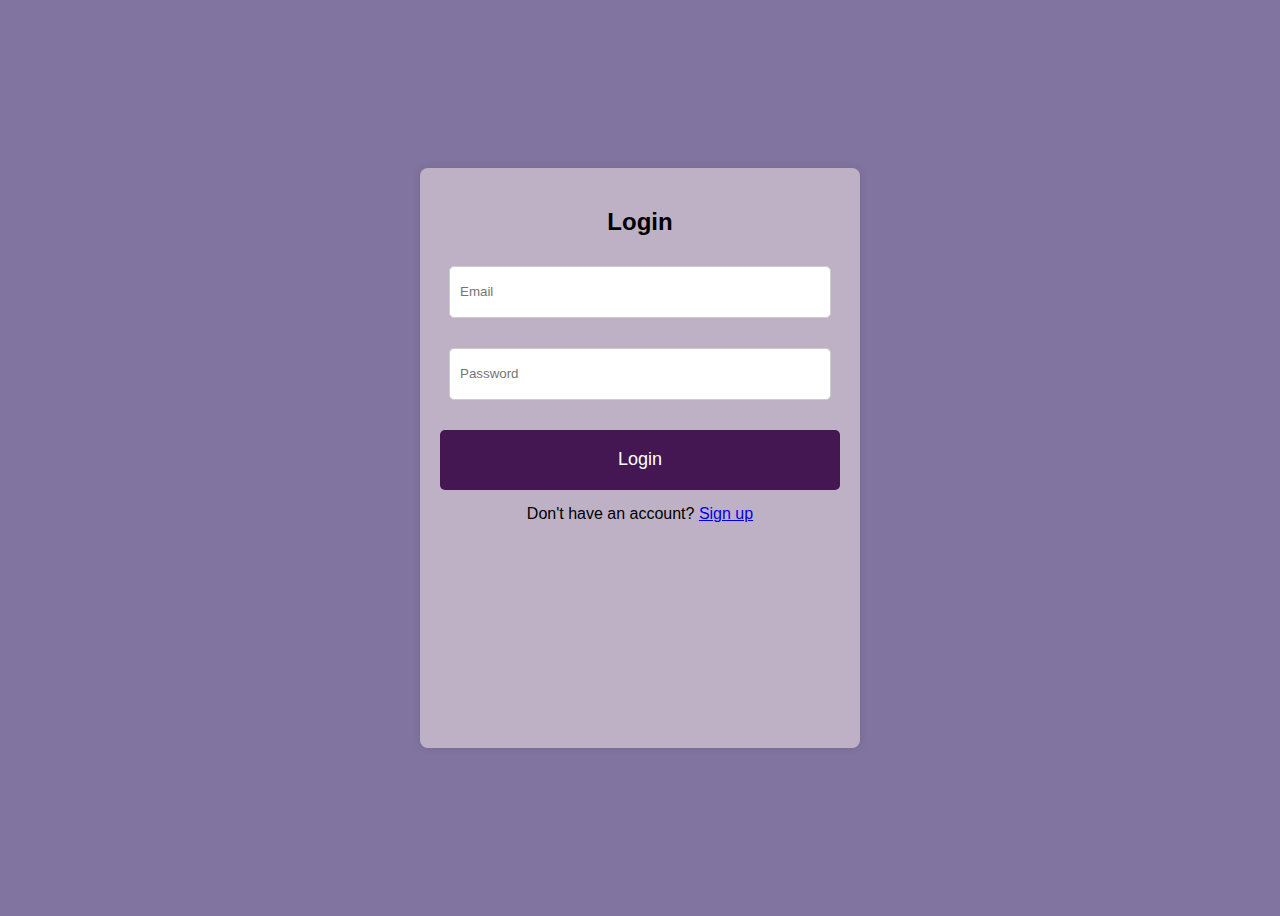
<file: index.html>
<!DOCTYPE html>
<html lang="en">
<head>
    <meta charset="UTF-8">
    <meta name="viewport" content="width=device-width, initial-scale=1.0">
    <title>Login Page</title>
    <link rel="stylesheet" href="style.css">
    <script src="https://code.jquery.com/jquery-3.6.0.min.js"></script>
</head>
<body>

    <div class="container">
        <h2>Login</h2>
        <form id="login-form">
            <input type="email" id="login-email" placeholder="Email" required>
            <input type="password" id="login-password" placeholder="Password" required>
            <button type="submit">Login</button>
        </form>
        <p>Don't have an account? <a href="#" id="show-signup">Sign up</a></p>
    </div>

    <div class="container hidden" id="signup-container">
        <h2>Sign Up</h2>
        <form id="signup-form">
            <input type="text" id="signup-username" placeholder="Username" required>
            <input type="email" id="signup-email" placeholder="Email" required>
            <input type="password" id="signup-password" placeholder="Password" required>
            <button type="submit">Sign Up</button>
        </form>
        <p>Already have an account? <a href="#" id="show-login">Login</a></p>
    </div>

    <script src="script.js"></script>

</body>
</html>
</file>
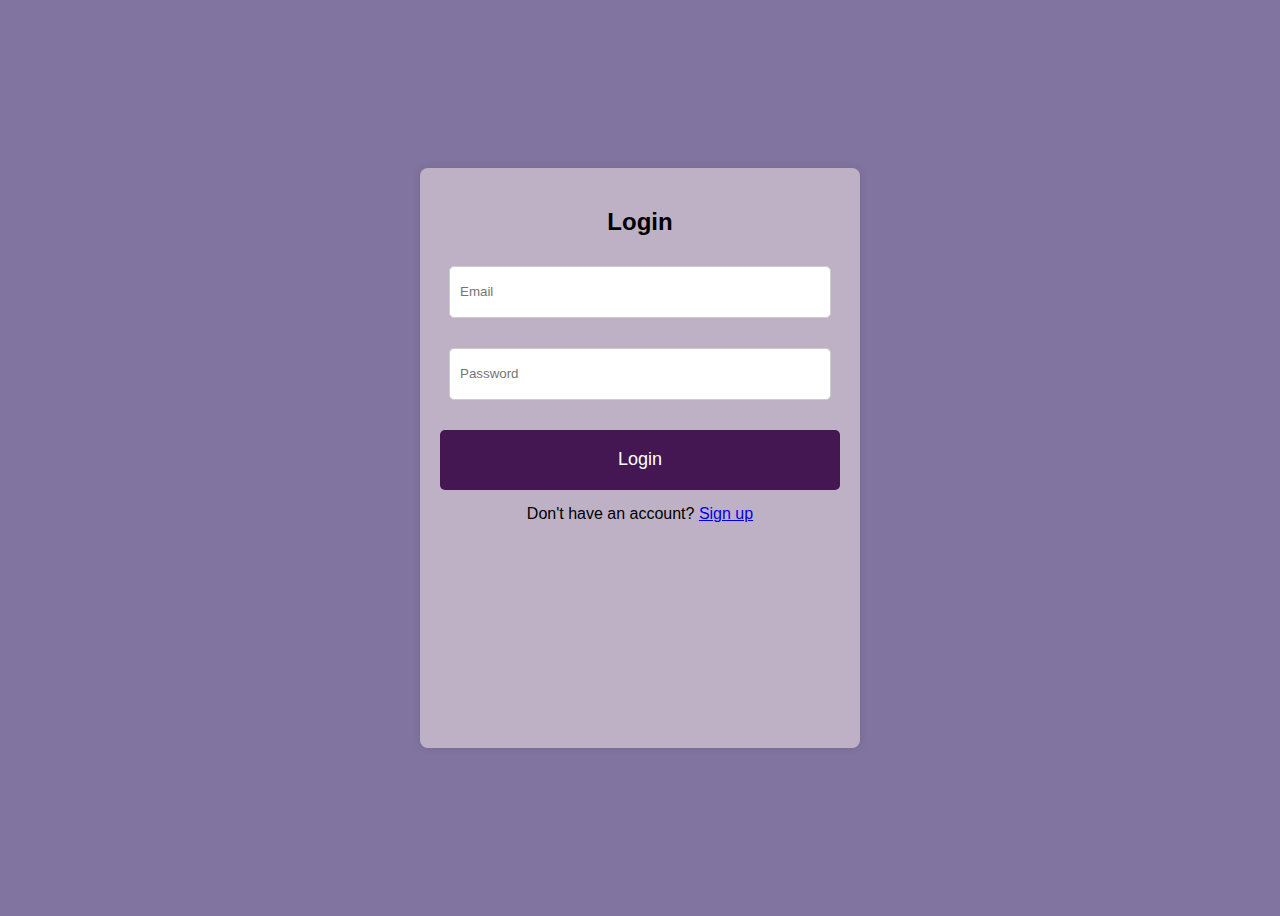
<file: dashboard.html>
<!DOCTYPE html>
<html lang="en">
<head>

    <meta charset="UTF-8">
    <meta name="viewport" content="width=device-width, initial-scale=1.0">
    <link rel="stylesheet" href="style2.css">
    <link rel="stylesheet" href="https://fonts.googleapis.com/icon?family=Material+Icons">

    <title>Art Gallery</title>
    <link rel="preconnect" href="https://fonts.googleapis.com">
    <link rel="preconnect" href="https://fonts.gstatic.com" crossorigin>
    <link href="https://fonts.googleapis.com/css2?family=DM+Serif+Display:ital@0;1&display=swap" rel="stylesheet">
    <script src="https://code.jquery.com/jquery-3.6.0.min.js"></script>

</head>
<body>
  <nav id="navbar" class = "col-12">
    <ul class="nav-links">
       
          <li><span class="material-icons">home</span> <a href="#home">Home</a>
          </li>

          <li>
            <span class="material-icons">group</span><a href="#about">About</a></li>
          <li>
            <span class="material-icons">assignment_turned_in</span>
            <a href="#services">Services</a>
          </li>

          <li>
            <span class="material-icons">account_box</span>
            <a href="#contact">Contact</a>
          </li>
          <li> <button id = "logout">Logout</button></li>
        </ul>
      </nav>

      <h1 id = "heading">Welcome to the Art Gallery</h1>

      <div class="gallery">
 
        <div class="gallery-item  col-12 col-6 col-4"> 
          <h2 class = "art-heading">Mona Lisa</h2>
          <p class="description">Painted by by Leonardo da Vinci. This infamous portrait of Lisa del Giocondo was completed between 1503-1519.</p>
          <img  id = "mona-lisa" src="https://sep.turbifycdn.com/ty/cdn/madisonartshop/most-famous-paintings-1.jpg?t=1719839817&" alt="Mona Lisa">  
        </div>

        <div class="gallery-item  col-12 col-6 col-4"> 
        <h2 class = "art-heading">The Scream</h2>
        <p class="description"> Edvard Munch painted this in 1893. Featuring a ghoulish figure that looks like the host from Tales from the Crypt.</p>
          <img src="https://sep.turbifycdn.com/ty/cdn/madisonartshop/most-famous-paintings-3.jpg?t=1719839817&" alt="Artwork 2">
        </div>

        <div class="gallery-item  col-12 col-6 col-4">

          <h2 class = "art-heading"> Cafe Terrace at Night</h2>
        <p class="description">by the ever-prolific Vincent Van Gogh, is one of the most individual depictions of such a mundane setting. </p>
          <img src="https://sep.turbifycdn.com/ty/cdn/madisonartshop/most-famous-paintings-16.jpg?t=1719839817&" alt="Artwork 3">
        </div>

        <div class="gallery-item col-12 col-6 col-4">
          <h2 class = "art-heading"> The Son of Man</h2>
        <p class="description">Painted in 1964, is Rene Magrittees The Son of Man. Although it is a self-portrait, his face is largely covered by a floating green apple and contributes to his series of paintings known as the The Great War on Facades. </p>
          <img src="https://sep.turbifycdn.com/ty/cdn/madisonartshop/most-famous-paintings-17.jpg?t=1719839817&" alt="Artwork 4">
        </div>

        <div class="gallery-item col-12 col-6 col-4">
          <h2 class = "art-heading"> Three Musicians</h2>
        <p class="description">This is Pablo Picasso's famous painting, Three Musicians is actually an oil painting. Completed in 1921, he painted two very similar paintings that are mutually referred to as Three Musicians.</p>
          <img src="https://sep.turbifycdn.com/ty/cdn/madisonartshop/Picasso-3musicians?t=1719839817&" alt="Musicians">
        </div>

        <div class="gallery-item col-12 col-6 col-4">
          <h2 class = "art-heading">  A Sunday Afternoon on the Island of La Grande Jatte</h2>
          <p class="description">Using the unique and brilliant technique of pointillism, the French painter Georges Seurat brings us his most famous and beautiful piece that is, A Sunday Afternoon on the Island of La Grande Jatte.</p>
          <img src="https://sep.turbifycdn.com/ty/cdn/madisonartshop/most-famous-paintings-7.jpg?t=1719839817&" alt="Artwork 2">
        </div>
        
        <div class="gallery-item col-12 col-6 col-4">
          <h2 class = "art-heading">  Dogs Playing Poker</h2>
          <p class="description">Commissioned by Brown & Begelow Cigars in 1903, American painter C.M. Coolidge painted 16 unforgettable images of Dogs Playing Poker for the brand.</p>
          <img src="https://sep.turbifycdn.com/ty/cdn/madisonartshop/most-famous-paintings-20.jpg?t=1719839817&" alt="Artwork 3">
        </div>

        <div class="gallery-item col-12 col-6 col-4">
          <h2 class = "art-heading">  Bal du moulin de la Galette</h2>
        <p class="description">French artist Pierre-Auguste Renoires Bal du Moulin de la Galette is one of the most expensive paintings of all time and therefore.</p>
          <img src="https://sep.turbifycdn.com/ty/cdn/madisonartshop/most-famous-paintings-19.jpg?t=1719839817&" alt="Artwork 4">
        </div>
      </div>

      <footer>
        <small>&copy; 2025 Art Gallery. All rights reserved.</small>
    </footer>


    <script src = "script.js"></script>
    
</body>
</html>
</file>
<file: style.css>
body {
    font-family: Arial, sans-serif;
    display: flex;
    justify-content: center;
    align-items: center;
    height: 100vh;
    background-color: #8174A0;
}

.container {
    background: #bfb1c5;
    padding: 20px;
    box-shadow: 0px 0px 10px rgba(0, 0, 0, 0.1);
    text-align: center;
    width: 400px;
    height: 60%;
    border-radius: 8px;
}

input {
    display: block;
    width: 90%;
    height: 30px;
    margin: 10px auto;
    padding: 10px;
    margin-top: 30px;
    border: 1px solid #ccc;
    border-radius: 5px;
}

button {
    width: 100%;
    padding: 10px;
    margin-top: 20px;
    background: #441752;
    color: white;
    border: none;
    cursor: pointer;
    height: 60px;
    border-radius: 5px;
    font-size: 18px;
}

.hidden {
    display: none;
   
}

p {
    margin-top: 15px;
}
</file>
<file: style2.css>
body {
    margin: 0;
    font-family: "DM Serif Display", serif;
    background-color: #F5EFFF;
  }

  button{
    padding: 10px;
    margin-top: 20px;
    background: #8174A0;
    color: white;
    border: none;
    border-radius: 5px;
    cursor: pointer;
  }
  
  #heading{
    
    text-align: center;
    font-family: "DM Serif Display", serif;
    color:#441752;
    font-size: 60px;
    margin-top: 100px;
  }

  .art-heading, .description{
    font-size: 14px;
  }
  
  #navbar {
    background-color: #441752;
    padding: 10px;
    border: 0px;
    width: 100%;
    top:0px;
  }
  
  .nav-links {
    list-style: none;
    margin: 0;
    padding: 0;
    text-align: center;
  }
  
  .nav-links li {
    display: inline-block; 
    margin:  11px; 
  }
  
  .nav-links a {
    text-decoration: none;
    color: white;
    font-size: 15px;
    transition: color 0.3s;
  }
  
  .nav-links a:hover {
    color: #EFB6C8;
  }
  

  .gallery-item {

    position: relative;
    display: inline-block; 
    margin: 20px; 
    border: 2px solid #ddd; 
    overflow: hidden; 
    width: 400px; 
    height: 600px;
  }

  .gallery-item img {
    width: 100%;
    height: 100%;
    object-fit: cover; 
  }

  footer {
    text-align: center;
    width: 100%;
    position: fixed;
    bottom: 0;
    background-color: #F5EFFF;
    padding: 10px;
  }
  
 
.material-icons {
    vertical-align: middle; 
    color:grey;
    text-decoration: none;
    margin-bottom:5px; 
   
}

    @media (max-width:600px)
    {
    
      .col-1 {width: 8.33%;}
      .col-2 {width: 16.66%;}
      .col-3 {width: 25%;}
      .col-4 {width: 33.33%;}
      .col-5 {width: 41.66%;}
      .col-6 {width: 50%;}
      .col-7 {width: 58.33%;}
      .col-8 {width: 66.66%;}
      .col-9 {width: 75%;}
      .col-10 {width: 83.33%;}
      .col-11 {width: 91.66%;}
      .col-12 {width: 100%;}

      
      #heading{
        font-size: 40px;
        margin-top: 100px;
      }

      .art-heading, .description{
        font-size: 10px;
      }

    .material-icons {
        vertical-align: middle; 
        color:#BCCCDC;
        text-decoration: none;
        margin-bottom:5px;   
        margin-right: 3px;  
    }
    
    footer{
        display:none;
    }
  }
</file>
